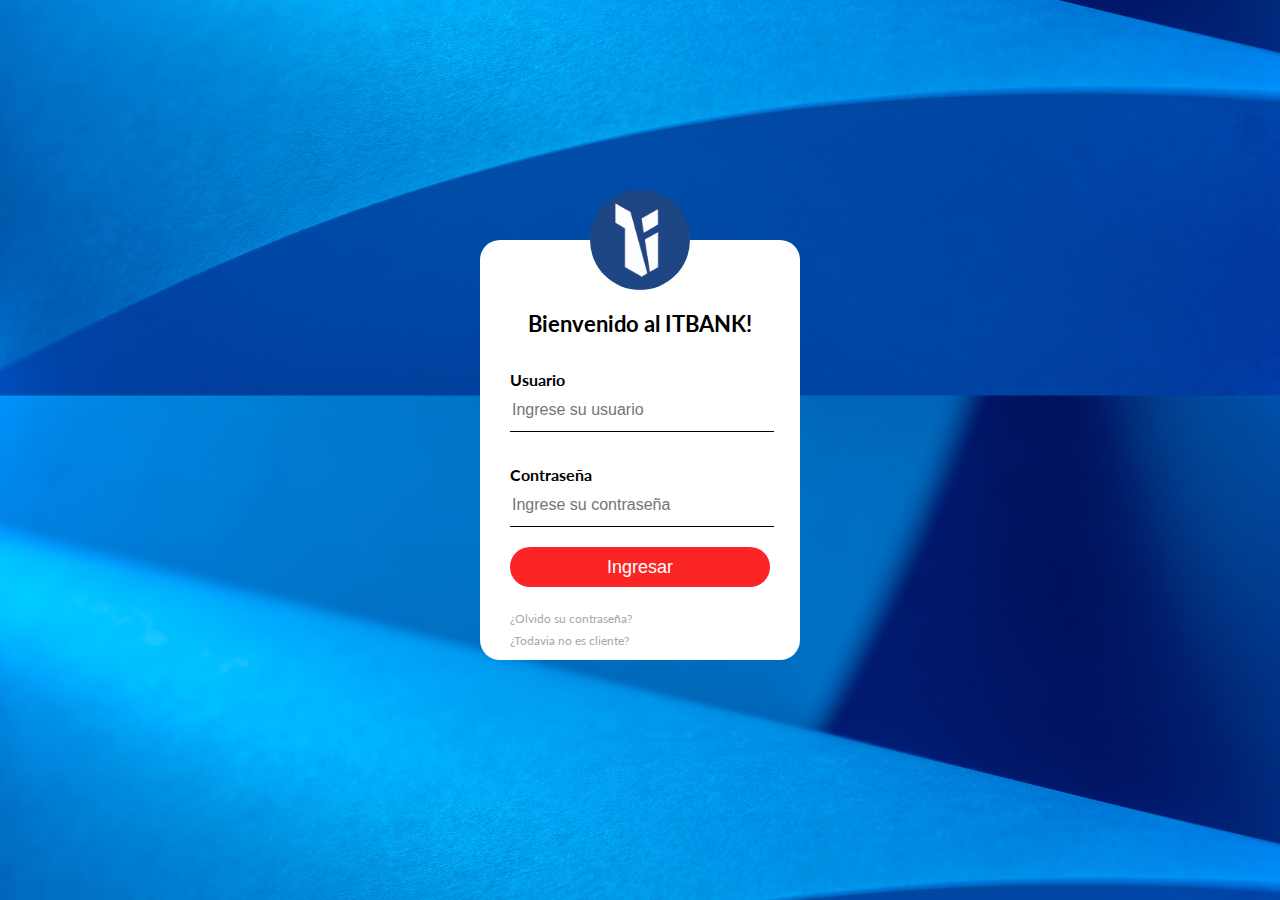
<file: login.html>
<!DOCTYPE html>
<html>
    <head>
        <title>ITBANK</title>
        <meta name="description" content="ITBANK, ingresa a tu Homebanking">
        <link rel="preconnect" href="https://fonts.googleapis.com"> 
        <link rel="preconnect" href="https://fonts.gstatic.com" crossorigin> 
        <link href="https://fonts.googleapis.com/css2?family=Lato:wght@300;400;700&display=swap" rel="stylesheet">

        <link rel="shortcut icon" href="img/avatar2.png">
        <link rel="stylesheet" type="text/css" href="css/login.css">
    </head>
    <body>
        <section id="loginbox">
            <img src="img/logoITBANK.jpg" class="logoITBANK">
                <h1>Bienvenido al ITBANK!</h1>
                <form>
                    <p>Usuario</p>
                        <input type="text" name="" placeholder="Ingrese su usuario">
                    <p>Contraseña</p>
                        <input type="password" name="" placeholder="Ingrese su contraseña">
                        <input type="submit" name="" value="Ingresar">
                    <a href="#">¿Olvido su contraseña?</a><br>
                    <!--Vincule el link de ¿Toavía no es cliente? con el Index para poder tener una conexión entre las dos paginas aunque sea para movernos entre las visuales actuales de ambas.-->
                    <a href="index.html">¿Todavia no es cliente?</a>
                </form>
        </section>
    </body>
</html>
</file>
<file: css/login.css>
html{
    font-family: 'Lato', sans-serif;
}

body{
    margin: 0;
    padding: 0;
    background-image: url('../img/harole-ethan-NsOtjQxmpBE-unsplash.jpg');
    background-size: cover;
    background-position: center;
}

#loginbox{
    width: 320px;
    height: 420px;
    background: #fff;
    color: black;
    top: 50%;
    left: 50%;
    position: absolute;
    transform: translate(-50%, -50%);
    box-sizing: border-box;
    padding: 70px 30px;
    border-radius: 20px;
}

.logoITBANK {
    width: 100px;
    height: 100px;
    border-radius: 50%;
    position: absolute;
    top: -50px;
    left: calc(50% - 50px);
}

h1{
    margin: 0;
    padding: 0 0 20px;
    text-align: center;
    font-size: 22px;
}

#loginbox p{
    margin: 0;
    padding-top: 13px;
    font-weight: bold;
}

#loginbox input{
    width: 100%;
    margin-bottom: 20px;
}

#loginbox input[type="text"], input[type="password"] {
    border: none;
    border-bottom: 1px solid black;
    background: transparent;
    outline: none;
    height: 40px;
    color: black;
    font-size: 16px;
}

#loginbox input[type="submit"] {
    border: none;
    outline: none;
    height: 40px;
    background: #fb2525;
    color: #fff;
    font-size: 18px;
    border-radius: 20px;  
}

#loginbox input[type="submit"]:hover {
    cursor: pointer;
    background: #ffc107;
    color: #000;
}

#loginbox a {
    text-decoration: none;
    font-size: 12px;
    line-height: 20px;
    color: darkgrey;
}

#loginbox a:hover {
    color: #ffc107;

}
</file>
